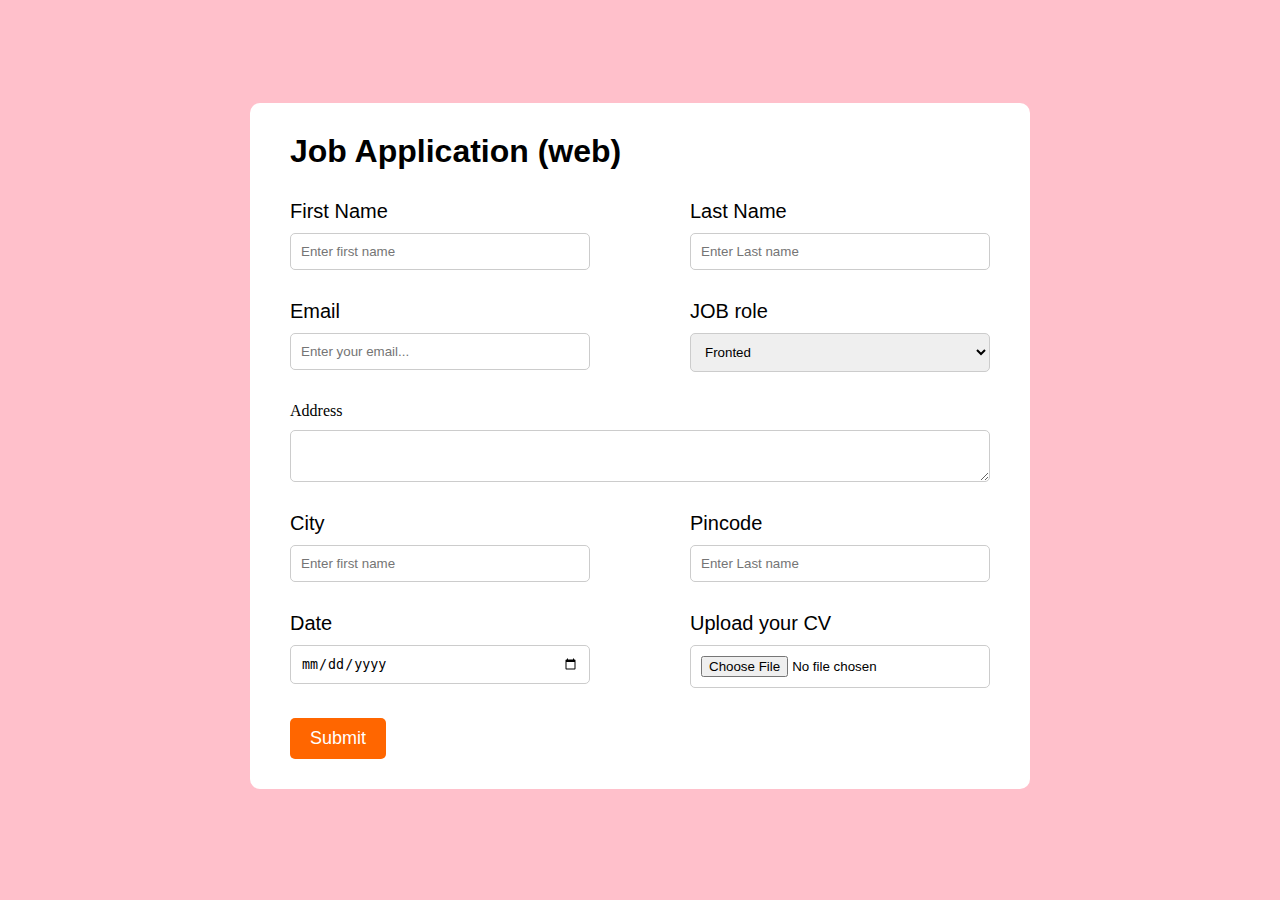
<file: Form/index.html>
<!DOCTYPE html>
<html lang="en">
<head>
    <meta charset="UTF-8">
    <meta name="viewport" content="width=device-width, initial-scale=1.0">
    <title>Form</title>
    <link rel="stylesheet" href="style.css">
</head>
<body>
    

    <div id="main" >
        <h1>Job Application (web)</h1>
        <form action="">
            <div class="inputWrap" >
                <div class="inputlab" >
                    <label for="">First Name</label>
                    <input type="text" placeholder="Enter first name" />
                </div>
                <div class="inputlab">
                    <label for="">Last Name</label>
                    <input type="text" placeholder="Enter Last name" />
                </div>
            </div>
            <div class="inputWrap" >
                <div class="inputlab" >
                    <label for="">Email</label>
                    <input type="email" placeholder="Enter your email..." />
                </div>
                <div class="inputlab">
                    <label for="">JOB role</label>
                    <select name="" id="">
                        <option value="">Fronted</option>
                        <option value="">Backend</option>
                        <option value="">Full Stack</option>
                    </select>
                </div>
            </div>
            <div class="inputAdd" >
                <label for="">Address</label>
                <textarea name="" id=""></textarea>
            </div>

            <div class="inputWrap" >
                <div class="inputlab" >
                    <label for="">City</label>
                    <input type="text" placeholder="Enter first name" />
                </div>
                <div class="inputlab">
                    <label for="">Pincode</label>
                    <input type="text" placeholder="Enter Last name" />
                </div>
            </div>
            <div class="inputWrap" >
                <div class="inputlab" >
                    <label for="">Date</label>
                    <input type="date" placeholder="Enter first name" />
                </div>
                <div class="inputlab">
                    <label for="">Upload your CV</label>
                    <input type="file" placeholder="Enter Last name" />
                </div>
            </div>

            <button>Submit</button>

        </form>

    </div>



</body>
</html>
</file>
<file: Form/style.css>
*{
    margin-top: 0;
    padding: 0;
    box-sizing: border-box;
}

html,body{
    height: 100%;
    width: 100%;
    display: flex;
    align-items: center;
    justify-content: center;
    background: pink;
}

#main{
    background-color: white;
    padding: 30px 40px;
    border-radius: 10px;   
}

#main>h1{
    font-weight: 700;
    font-family: Verdana, Geneva, Tahoma, sans-serif;
}

.inputWrap{
    margin-top: 30px;
    display: flex;
    gap: 100px;
}

.inputlab{
    display: flex;
    flex-direction: column
}

.inputlab label{
    font-size: 20px;
    font-weight: 500;
    font-family: sans-serif;
}

.inputlab input{
    width: 300px;
    padding: 10px;
    margin-top: 10px;
    border-radius: 5px;
    border: 1px solid #ccc;
}

.inputlab select{
    width: 300px;
    padding: 10px;
    margin-top: 10px;
    border-radius: 5px;
    border: 1px solid #ccc;
}

.inputlab section option{
    font-size: 15px;
    font-weight: 500;
    font-family: sans-serif;
}

.inputAdd{
    margin-top: 30px;
    display: flex;
    flex-direction: column;
}

.inputAdd textarea{
    padding: 10px;
    margin-top: 10px;
    border-radius: 5px;
    border: 1px solid #ccc;
}

button{
    margin-top: 30px;
    padding: 10px 20px;
    border: none;
    background-color: rgb(255, 102, 0);
    color: white;
    font-size: 18px;
    font-weight: 500;
    font-family: sans-serif;
    border-radius: 5px;
    cursor: pointer;
}
</file>
